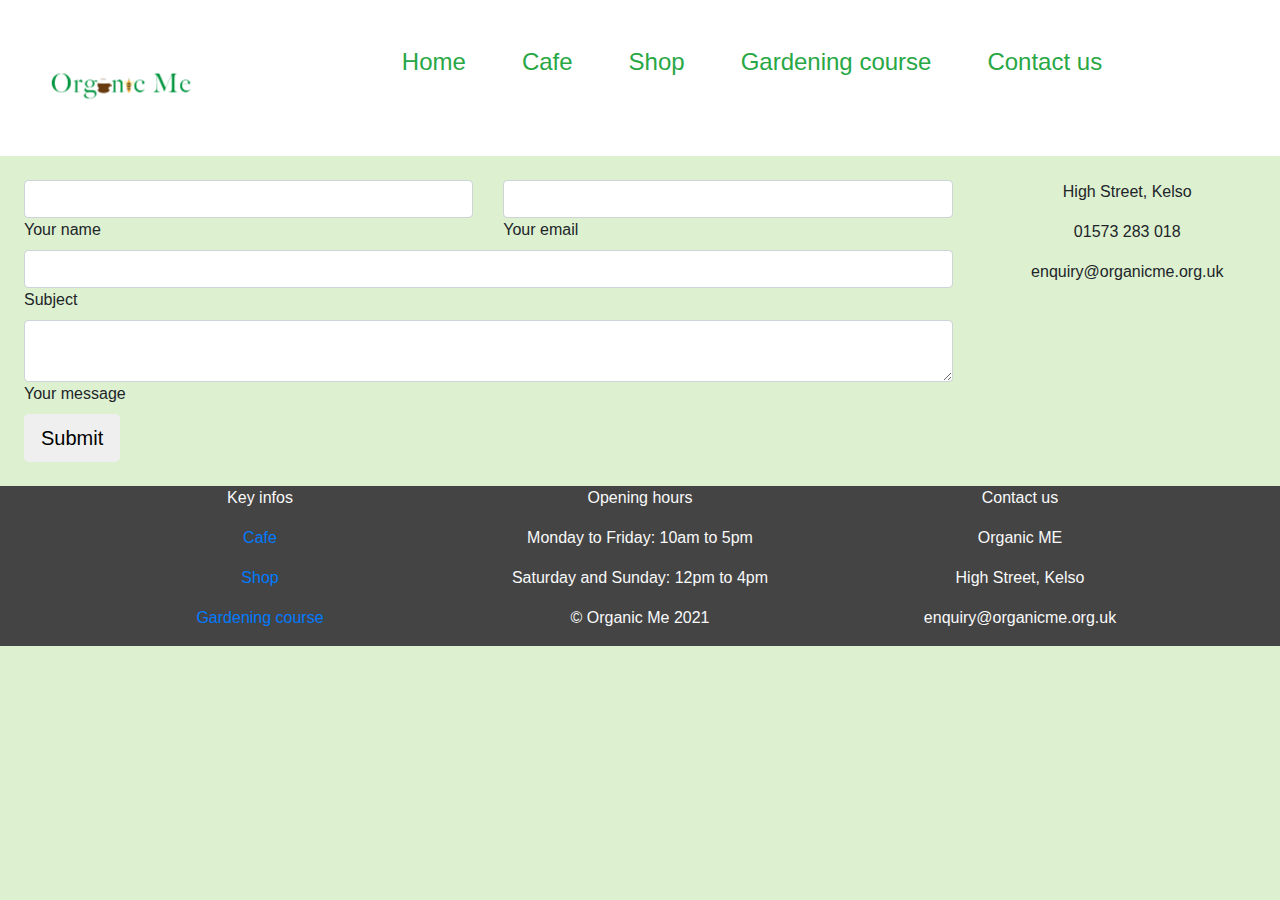
<file: contactus.html>
<!doctype html>
<html lang="en">
  <head>
    <!-- Required meta tags -->
    <meta charset="utf-8">
    <meta name="viewport" content="width=device-width, initial-scale=1, shrink-to-fit=no">

    <!-- Bootstrap CSS -->
    <link rel="stylesheet" href="https://maxcdn.bootstrapcdn.com/bootstrap/4.0.0/css/bootstrap.min.css" integrity="sha384-Gn5384xqQ1aoWXA+058RXPxPg6fy4IWvTNh0E263XmFcJlSAwiGgFAW/dAiS6JXm" crossorigin="anonymous">
    <link rel="stylesheet" type="text/css" href="style.css">
    <link rel="stylesheet" href="https://use.fontawesome.com/releases/v5.7.0/css/all.css" integrity="sha384-lZN37f5QGtY3VHgisS14W3ExzMWZxybE1SJSEsQp9S+oqd12jhcu+A56Ebc1zFSJ" crossorigin="anonymous"> 
    
    <title>Organic Me</title>
  </head>
  
  <body> 
   
     
      <!---Start of Navigation-->
      <div class="container-fluid">
        <nav class="navbar navbar-expand-md navbar-warning bg-white fixed-top ">
          <a class="navbar-brand" href="index.html"> <img class="navbar-logo" alt ="organic me logo" src="logocopy.png"></a>
          
           <button class="navbar-toggler" type="button" data-toggle="collapse" data-target="#myTogglerNav" aria-controls="myTogglerNav" aria-label="Toggle navigation"> 
             <span class="navbar-toggler-icon bg-success btn-success"></span>
           </button>
           <div class="collapse navbar-collapse justify-content-center" id="myTogglerNav" > 
          <div class="navbar-nav ml-5 mt-3 mb-5" >
             
               
                  <a class="nav-item nav-link text-success pr-5" href="index.html">Home</a>
                
                  <a class="nav-item nav-link text-success pr-5" href="cafe.html">Cafe</a> 
                  
                  <a class="nav-item nav-link text-success pr-5" href="shop.html">Shop</a>
                    
                  <a class="nav-item nav-link text-success pr-5" href="course.html">Gardening course</a>
                
                  <a class="nav-item nav-link text-success pr-5 " href="contactus.html">Contact us</a>
             
            
          </div>    
        </div>     
         
      </nav>
      </div>
  <!---End of Navigation-->
  <!--Section: Contact v.2-->
<section class="mt-5 ml-4 mb-4 mr-2">

    <!--Section heading-->
    <h2 class="h1-responsive font-weight-bold text-center my-4">Contact us</h2>
    <!--Section description-->
    <p class="text-center w-responsive mx-auto mb-5">Do you have any questions? Please do not hesitate to contact us directly. 
        </p>

    <div class="row">

        <!--Grid column-->
        <div class="col-md-9 mb-md-0 mb-5">
            <form name="contact" method="POST" data-netlify="true">

                <!--Grid row-->
                <div class="row">

                    <!--Grid column-->
                    <div class="col-md-6">
                        <div class="md-form mb-0">
                            <input type="text" id="name" name="name" class="form-control">
                            <label for="name" class="">Your name</label>
                        </div>
                    </div>
                    <!--Grid column-->

                    <!--Grid column-->
                    <div class="col-md-6">
                        <div class="md-form mb-0">
                            <input type="text" id="email" name="email" class="form-control">
                            <label for="email" class="">Your email</label>
                        </div>
                    </div>
                    <!--Grid column-->

                </div>
                <!--Grid row-->

                <!--Grid row-->
                <div class="row">
                    <div class="col-md-12">
                        <div class="md-form mb-0">
                            <input type="text" id="subject" name="subject" class="form-control">
                            <label for="subject" class="">Subject</label>
                        </div>
                    </div>
                </div>
                <!--Grid row-->

                <!--Grid row-->
                <div class="row">

                    <!--Grid column-->
                    <div class="col-md-12">

                        <div class="md-form">
                            <textarea id="message" name="message" rows="2" class="form-control md-textarea"></textarea>
                            <label for="message">Your message</label>
                        </div>

                    </div>
                </div>
                <!--Grid row-->

           

            <div class="text-center text-md-left">
                <button class="btn btn-lg contact-submit" type="submit">Submit</button>
            </div>
            <div class="status"></div>
         </form>
        </div>
        <!--Grid column-->

        <!--Grid column-->
        <div class="col-md-3 text-center">
            <ul class="list-unstyled mb-0">
                <li><i class="fas fa-map-marker-alt fa-2x"></i>
                    <p>High Street, Kelso</p>
                </li>

                <li><i class="fas fa-phone mt-4 fa-2x"></i>
                    <p> 01573 283 018 </p>
                </li>

                <li><i class="fas fa-envelope mt-4 fa-2x"></i>
                    <p>enquiry@organicme.org.uk</p>
                </li>
            </ul>
        </div>
        <!--Grid column-->

    </div>

</section>
<!--Section: Contact v.2-->

 <!--Start of footer -->
<footer>
  <div class="container">
  <div class="row text-center">
    <div class="col-md-4">
      <p class="text-light">Key infos</p>
      <p class="text-light"> <a href="cafe.html">Cafe</a></p>
      <p class="text-light"> <a href="shop.html">Shop</a></p>
      <p class="text-light"> <a href="course.html">Gardening course</a></p>
    </div>
    <div class="col-md-4 smed">
      <p class="text-light">Opening hours</p>
      <p class="text-light">Monday to Friday: 10am to 5pm</p>
      <p class="text-light">Saturday and Sunday: 12pm to 4pm</p>
      <i class="fab fa-facebook-square"></i>
      <p class="text-light copy"> &copy; Organic Me 2021</p>
    </div>
    <div class="col-md-4">
      <p class="text-light">Contact us</p>
       <p class="text-light"> Organic ME</p> 
       <p class="text-light"> High Street, Kelso</p>
       <p class="text-light"> enquiry@organicme.org.uk<p>
      </p> 
    </div>
  </div>
</div>

</footer>
<!--End of footer-->


    <script src="https://code.jquery.com/jquery-3.2.1.slim.min.js" integrity="sha384-KJ3o2DKtIkvYIK3UENzmM7KCkRr/rE9/Qpg6aAZGJwFDMVNA/GpGFF93hXpG5KkN" crossorigin="anonymous"></script>
    <script src="https://cdnjs.cloudflare.com/ajax/libs/popper.js/1.12.9/umd/popper.min.js" integrity="sha384-ApNbgh9B+Y1QKtv3Rn7W3mgPxhU9K/ScQsAP7hUibX39j7fakFPskvXusvfa0b4Q" crossorigin="anonymous"></script>
    <script src="https://maxcdn.bootstrapcdn.com/bootstrap/4.0.0/js/bootstrap.min.js" integrity="sha384-JZR6Spejh4U02d8jOt6vLEHfe/JQGiRRSQQxSfFWpi1MquVdAyjUar5+76PVCmYl" crossorigin="anonymous"></script>
    
  </body>

</html>
</file>
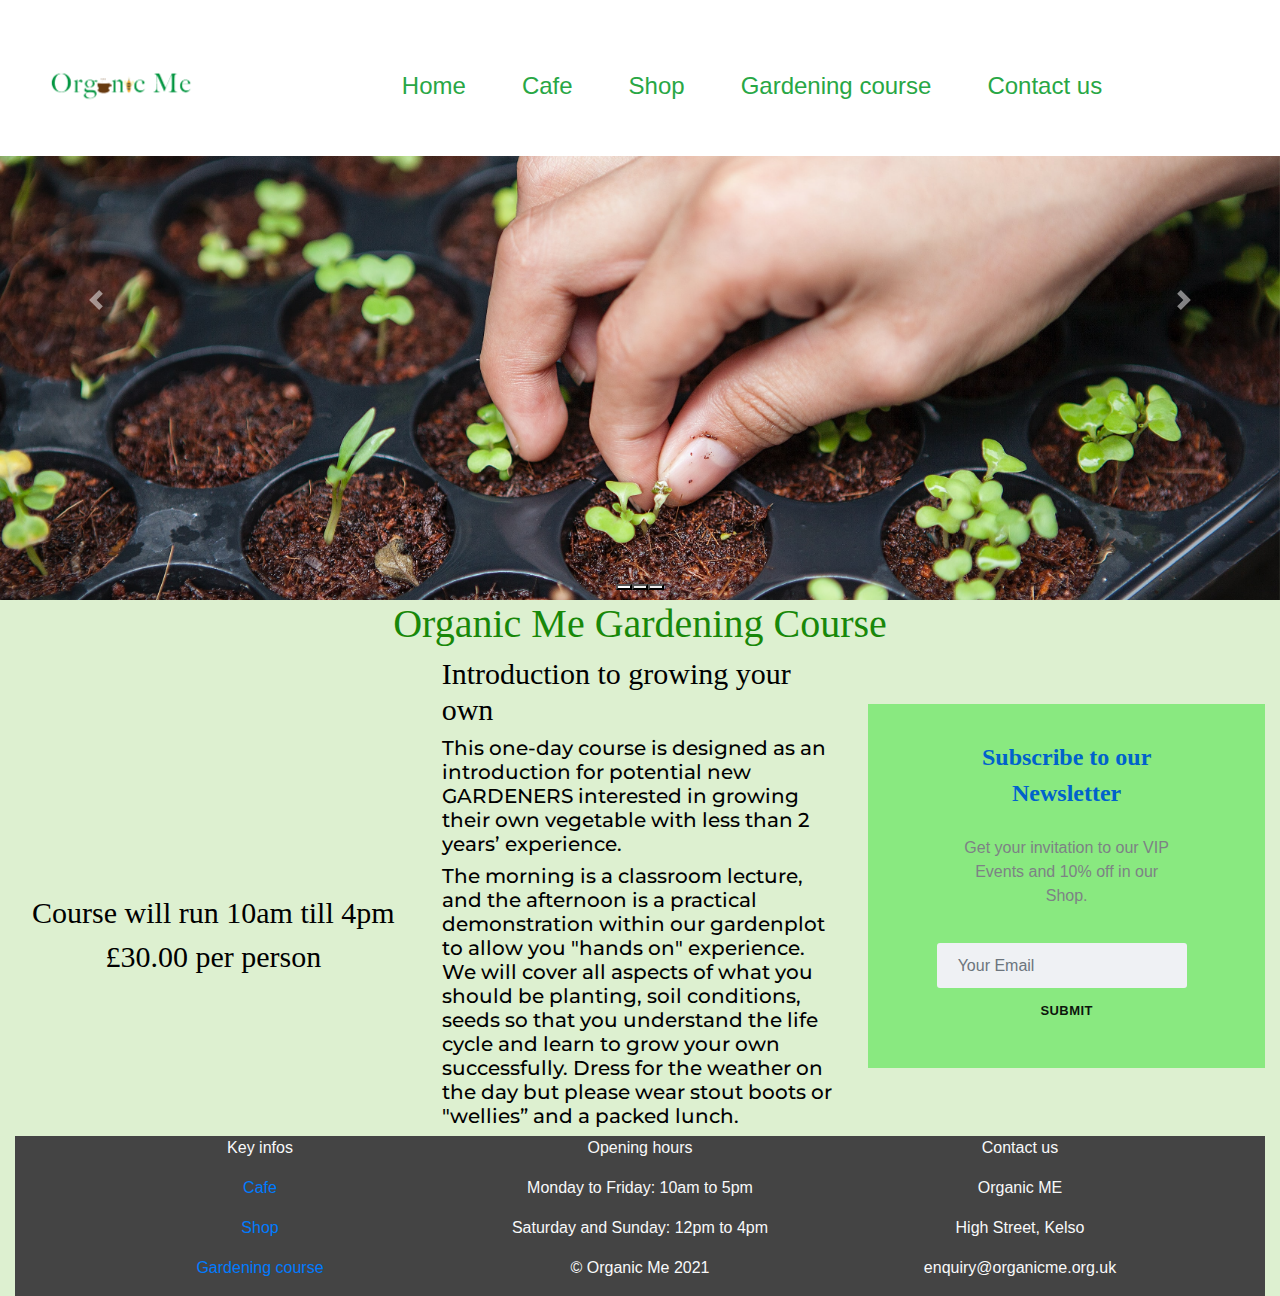
<file: course.html>
<!doctype html>
<html lang="en">
  <head>
    <!-- Required meta tags -->
    <meta charset="utf-8">
    <meta name="viewport" content="width=device-width, initial-scale=1, shrink-to-fit=no">

    <!-- Bootstrap CSS -->
    <link rel="stylesheet" href="https://maxcdn.bootstrapcdn.com/bootstrap/4.0.0/css/bootstrap.min.css" integrity="sha384-Gn5384xqQ1aoWXA+058RXPxPg6fy4IWvTNh0E263XmFcJlSAwiGgFAW/dAiS6JXm" crossorigin="anonymous">
    <link rel="stylesheet" type="text/css" href="style.css">
    <link rel="stylesheet" href="https://use.fontawesome.com/releases/v5.7.0/css/all.css" integrity="sha384-lZN37f5QGtY3VHgisS14W3ExzMWZxybE1SJSEsQp9S+oqd12jhcu+A56Ebc1zFSJ" crossorigin="anonymous"> 
      
    <title>Organic Me</title>
  </head>
  
  <body> 
    
      <!---Start of Navigation-->
      <div class="container-fluid">
        <nav class="navbar navbar-expand-md navbar-warning bg-white fixed-top ">
          <a class="navbar-brand" href="index.html"> <img class="navbar-logo" alt ="organic me logo" src="logocopy.png"></a>
          
           <button class="navbar-toggler" type="button" data-toggle="collapse" data-target="#myTogglerNav" aria-controls="myTogglerNav" aria-label="Toggle navigation"> 
             <span class="navbar-toggler-icon bg-success btn-success"></span>
           </button>
           <div class="collapse navbar-collapse justify-content-center" id="myTogglerNav" > 
          <div class="navbar-nav ml-5 mt-3 " >
             
               
                  <a class="nav-item nav-link text-success pr-5" href="index.html">Home</a>
                
                  <a class="nav-item nav-link text-success pr-5" href="cafe.html">Cafe</a> 
                  
                  <a class="nav-item nav-link text-success pr-5" href="shop.html">Shop</a>
                    
                  <a class="nav-item nav-link text-success pr-5" href="course.html">Gardening course</a>
                
                  <a class="nav-item nav-link text-success pr-5 " href="contactus.html">Contact us</a>
             
            
          </div>    
        </div>     
         
      </nav>
      </div>
  <!---End of Navigation-->

  <!---Start of Carousel-->
  <div id="carouselExampleIndicators" class="carousel slide" data-bs-ride="carousel">
    <div class="carousel-indicators">
    <button type="button" data-bs-target="#carouselExampleIndicators" data-bs-slide-to="0" class="active" aria-current="true" aria-label="Slide 1"></button>
    <button type="button" data-bs-target="#carouselExampleIndicators" data-bs-slide-to="1" aria-label="Slide 2"></button>
    <button type="button" data-bs-target="#carouselExampleIndicators" data-bs-slide-to="2" aria-label="Slide 3"></button>
    </div>
    <div class="carousel-inner">
    <div class="carousel-item active">
    <img src="../images/image10.jpg" class="d-block w-100" alt="course">
    </div>
    <div class="carousel-item">
    <img src="../images/Tomato.jpg" class="d-block w-100" alt="Our fresh vegetables">
    </div>
    <div class="carousel-item">
    <img src="../images/Strawberries.jpg" class="d-block w-100" alt="Our fresh vegetables">
    </div>
    </div>
    <a class="carousel-control-prev" href="#carouselExampleIndicators" role="button" data-slide="prev">
      <span class="carousel-control-prev-icon" aria-hidden="true"></span>
      <span class="sr-only">Previous</span>
      </a>
      <a class="carousel-control-next" href="#carouselExampleIndicators" role="button" data-slide="next">
      <span class="carousel-control-next-icon" aria-hidden="true"></span>
      <span class="sr-only">Next</span>
      </a>
    </div>
  
  <!---End of Carousel-->
  <!--Start of colum section-->
  <div class="container-fluid">
	<div class="row">
		<div class="col-md-12">
            <h1>Organic Me Gardening Course </h1>    
			<div class="row text-center">
				<div class="col-md-4">
          <!-- 21:9 aspect ratio -->
          <div class="embed-responsive embed-responsive-16by9 mt-3">
            <iframe width="560" height="315" src="https://www.youtube.com/embed/zGn3G3dGrZs" title="YouTube video player" frameborder="0" allow="accelerometer; autoplay; clipboard-write; encrypted-media; gyroscope; picture-in-picture" allowfullscreen></iframe>
</div>
          <!--21:9 aspect  ratio-->
          <h2 class="text-center">Course will run 10am till 4pm</h2>
          <h2 class="text-center"> £30.00 per person </h2>   
				</div>
				<div class="col-md-4">
                <h2>Introduction to growing your own</h2>
                <h3>This one-day course is designed as an introduction for potential new GARDENERS interested in growing their own vegetable with less than 2 years’ experience.
                </h3>
                <h3>The morning is a classroom lecture, and the afternoon is a practical demonstration within our gardenplot to allow you "hands on" experience.
                    We will cover all aspects of what you should be planting, soil conditions, seeds so that you understand the life cycle and learn to grow your own successfully.
                    Dress for the weather on the day but please wear stout boots or "wellies” and a packed lunch. 
                    </h3>
                
                       
				</div>
				<div class="col-md-4 mb-5">
                    <div class="newsletter-subscribe mt-5 container">
                        <div class="container">
                            <div class="intro">
                                <h2 class="text-center newsletter">Subscribe to our Newsletter</h2>
                                <p class="text-center"> Get your invitation to our VIP Events and 10% off in our Shop. </p>
                                  
                            </div>
                            <form class="form-inline" method="post" data-netlify="true">
                                <div class="form-group"><input class="form-control" type="email" name="email" placeholder="Your Email"></div>
                                <div class="form-group"><button class="btn btn-lg contact-submit" type="submit">Submit</button>
                            </form>
                        </div>
                    </div>
				</div>
			</div>
		</div>
	</div>
</div>
  <!--End of column section-->
 <!--Start of footer -->
<footer>
  <div class="container">
  <div class="row text-center">
    <div class="col-md-4">
      <p class="text-light">Key infos</p>
      <p class="text-light"> <a href="index.html">Cafe</a></p>
      <p class="text-light"> <a href="shop.html">Shop</a></p>
      <p class="text-light"> <a href="course.html">Gardening course</a></p>
    </div>
    <div class="col-md-4 smed">
      <p class="text-light">Opening hours</p>
      <p class="text-light">Monday to Friday: 10am to 5pm</p>
      <p class="text-light">Saturday and Sunday: 12pm to 4pm</p>
      <i class="fab fa-facebook-square"></i>
      <p class="text-light copy"> &copy; Organic Me 2021</p>
    </div>
    <div class="col-md-4">
      <p class="text-light">Contact us</p>
       <p class="text-light"> Organic ME</p> 
       <p class="text-light"> High Street, Kelso</p>
       <p class="text-light"> enquiry@organicme.org.uk<p>
      </p> 
    </div>
  </div>
</div>

</footer>
<!--End of footer-->


    <script src="https://code.jquery.com/jquery-3.2.1.slim.min.js" integrity="sha384-KJ3o2DKtIkvYIK3UENzmM7KCkRr/rE9/Qpg6aAZGJwFDMVNA/GpGFF93hXpG5KkN" crossorigin="anonymous"></script>
    <script src="https://cdnjs.cloudflare.com/ajax/libs/popper.js/1.12.9/umd/popper.min.js" integrity="sha384-ApNbgh9B+Y1QKtv3Rn7W3mgPxhU9K/ScQsAP7hUibX39j7fakFPskvXusvfa0b4Q" crossorigin="anonymous"></script>
    <script src="https://maxcdn.bootstrapcdn.com/bootstrap/4.0.0/js/bootstrap.min.js" integrity="sha384-JZR6Spejh4U02d8jOt6vLEHfe/JQGiRRSQQxSfFWpi1MquVdAyjUar5+76PVCmYl" crossorigin="anonymous"></script>
    
  </body>

</html>
</file>
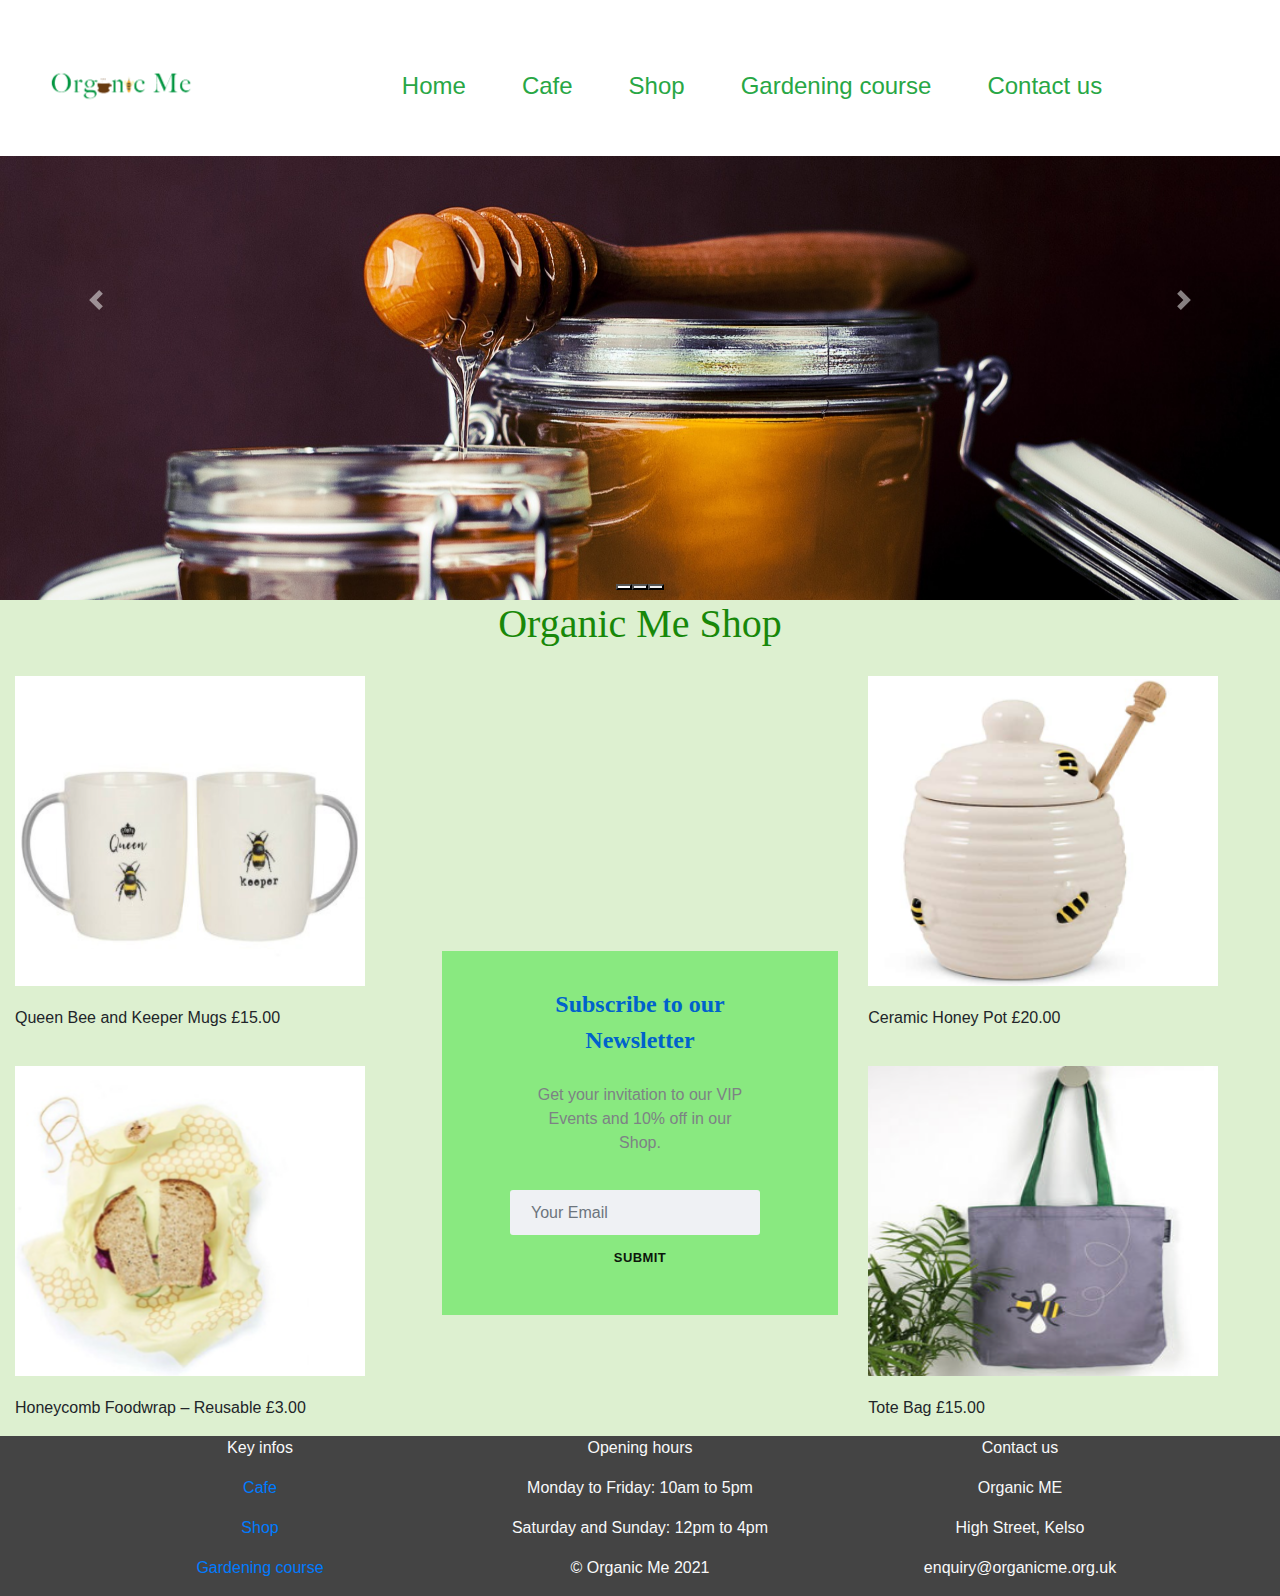
<file: shop.html>
<!doctype html>
<html lang="en">
  <head>
    <!-- Required meta tags -->
    <meta charset="utf-8">
    <meta name="viewport" content="width=device-width, initial-scale=1, shrink-to-fit=no">

    <!-- Bootstrap CSS -->
    <link rel="stylesheet" href="https://maxcdn.bootstrapcdn.com/bootstrap/4.0.0/css/bootstrap.min.css" integrity="sha384-Gn5384xqQ1aoWXA+058RXPxPg6fy4IWvTNh0E263XmFcJlSAwiGgFAW/dAiS6JXm" crossorigin="anonymous">
    <link rel="stylesheet" type="text/css" href="style.css">
    <link rel="stylesheet" href="https://use.fontawesome.com/releases/v5.7.0/css/all.css" integrity="sha384-lZN37f5QGtY3VHgisS14W3ExzMWZxybE1SJSEsQp9S+oqd12jhcu+A56Ebc1zFSJ" crossorigin="anonymous"> 
     
    <title>Organic Me</title>
  </head>
  
  <body> 
    
      <!---Start of Navigation-->
      <div class="container-fluid">
        <nav class="navbar navbar-expand-md navbar-warning bg-white fixed-top ">
          <a class="navbar-brand" href="index.html"> <img class="navbar-logo" alt ="organic me logo" src="logocopy.png"></a>
          
           <button class="navbar-toggler" type="button" data-toggle="collapse" data-target="#myTogglerNav" aria-controls="myTogglerNav" aria-label="Toggle navigation"> 
             <span class="navbar-toggler-icon bg-success btn-success"></span>
           </button>
           <div class="collapse navbar-collapse justify-content-center" id="myTogglerNav" > 
          <div class="navbar-nav ml-5 mt-3 " >
             
               
                  <a class="nav-item nav-link text-success pr-5" href="index.html">Home</a>
                
                  <a class="nav-item nav-link text-success pr-5" href="cafe.html">Cafe</a> 
                  
                  <a class="nav-item nav-link text-success pr-5" href="shop.html">Shop</a>
                    
                  <a class="nav-item nav-link text-success pr-5" href="course.html">Gardening course</a>
                
                  <a class="nav-item nav-link text-success pr-5 " href="contactus.html">Contact us</a>
             
            
          </div>    
        </div>     
         
      </nav>
      </div>
  <!---End of Navigation-->

  <!---Start of Carousel-->
  <div id="carouselExampleIndicators" class="carousel slide" data-bs-ride="carousel">
    <div class="carousel-indicators">
    <button type="button" data-bs-target="#carouselExampleIndicators" data-bs-slide-to="0" class="active" aria-current="true" aria-label="Slide 1"></button>
    <button type="button" data-bs-target="#carouselExampleIndicators" data-bs-slide-to="1" aria-label="Slide 2"></button>
    <button type="button" data-bs-target="#carouselExampleIndicators" data-bs-slide-to="2" aria-label="Slide 3"></button>
    </div>
    <div class="carousel-inner">
    <div class="carousel-item active">
    <img src="../images/honey-g8f0eadf2e_1920.jpg" class="d-block w-100" alt="Our Honey">
    </div>
    <div class="carousel-item">
    <img src="../images/soap-gd29bae44d_1920.jpg" class="d-block w-100" alt="Our handmade soap">
    </div>
    <div class="carousel-item">
    <img src="../images/cup-gc2a4a7264_1920.jpg" class="d-block w-100" alt="handmade cup">
    </div>
    </div>
    <a class="carousel-control-prev" href="#carouselExampleIndicators" role="button" data-slide="prev">
      <span class="carousel-control-prev-icon" aria-hidden="true"></span>
      <span class="sr-only">Previous</span>
      </a>
      <a class="carousel-control-next" href="#carouselExampleIndicators" role="button" data-slide="next">
      <span class="carousel-control-next-icon" aria-hidden="true"></span>
      <span class="sr-only">Next</span>
      </a>
    </div>
  
  <!---End of Carousel-->
  <!--Start column section-->
  <div class="container-fluid">
	<div class="row">
		<div class="col-md-12">
            <h1>Organic Me Shop</h1>
			<div class="row">
				<div class="col-md-4">
                    <img src="../images/queenbeemugs.png" alt="Queen Bee and Keeper Mugs £15.00" width="350" height="350" >  
                    <p>Queen Bee and Keeper Mugs £15.00</p> 
                    <img src="../images/honeycombfoodwrap.png" alt="Honeycomb Foodwrap – Reusable £3.00" width="350" height="350" >  
                    <p>Honeycomb Foodwrap – Reusable £3.00</p> 
                    
                    
				</div>
					<div class="col-md-4">
           <!-- 21:9 aspect ratio -->
           <div class="embed-responsive embed-responsive-16by9 mt-4">
             <iframe width="560" height="315" src="https://www.youtube.com/embed/4e8dTYBV8dk" title="YouTube video player" frameborder="0" allow="accelerometer; autoplay; clipboard-write; encrypted-media; gyroscope; picture-in-picture" allowfullscreen></iframe>
  </div>
            <!--21:9 aspect  ratio-->
            <div class="newsletter-subscribe mt-5 container">
              <div class="container">
                  <div class="intro">
                      <h2 class="text-center newsletter">Subscribe to our Newsletter</h2>
                      <p class="text-center"> Get your invitation to our VIP Events and 10% off in our Shop. </p>
                        
                  </div>
                  <form class="form-inline" method="post" data-netlify="true">
                  <div class="form-group"><input class="form-control" type="email" name="email" placeholder="Your Email"></div>
                  <div class="form-group"><button class="btn btn-lg contact-submit" type="submit">Submit</button>
		  </form>      
            </div>
          </div>
       	</div>
				
				</div>
				<div class="col-md-4">
                    <img src="../images/ceramichoneypot.png" alt="Ceramic Honey Pot £20.00" width="350" height="350" >  
                    <p>Ceramic Honey Pot £20.00</p> 
                    <img src="../images/totebag.png" alt="Tote Bag £15.00" width="350" height="350">  
                    <p>Tote Bag £15.00</p>              
                   
                    
                    
				</div>
			</div>
		</div>
	</div>
</div>
  <!--End of columns section-->
 <!--Start of footer -->
<footer>
  <div class="container">
  <div class="row text-center">
    <div class="col-md-4">
      <p class="text-light">Key infos</p>
      <p class="text-light"> <a href="cafe.html">Cafe</a></p>
      <p class="text-light"> <a href="shop.html">Shop</a></p>
      <p class="text-light"> <a href="course.html">Gardening course</a></p>
    </div>
    <div class="col-md-4 smed">
      <p class="text-light">Opening hours</p>
      <p class="text-light">Monday to Friday: 10am to 5pm</p>
      <p class="text-light">Saturday and Sunday: 12pm to 4pm</p>
      <i class="fab fa-facebook-square"></i>
      <p class="text-light copy"> &copy; Organic Me 2021</p>
    </div>
    <div class="col-md-4">
      <p class="text-light">Contact us</p>
       <p class="text-light"> Organic ME</p> 
       <p class="text-light"> High Street, Kelso</p>
       <p class="text-light"> enquiry@organicme.org.uk<p>
      </p> 
    </div>
  </div>
</div>

</footer>
<!--End of footer-->


    <script src="https://code.jquery.com/jquery-3.2.1.slim.min.js" integrity="sha384-KJ3o2DKtIkvYIK3UENzmM7KCkRr/rE9/Qpg6aAZGJwFDMVNA/GpGFF93hXpG5KkN" crossorigin="anonymous"></script>
    <script src="https://cdnjs.cloudflare.com/ajax/libs/popper.js/1.12.9/umd/popper.min.js" integrity="sha384-ApNbgh9B+Y1QKtv3Rn7W3mgPxhU9K/ScQsAP7hUibX39j7fakFPskvXusvfa0b4Q" crossorigin="anonymous"></script>
    <script src="https://maxcdn.bootstrapcdn.com/bootstrap/4.0.0/js/bootstrap.min.js" integrity="sha384-JZR6Spejh4U02d8jOt6vLEHfe/JQGiRRSQQxSfFWpi1MquVdAyjUar5+76PVCmYl" crossorigin="anonymous"></script>
    
  </body>

</html>
</file>
<file: style.css>
@import url('https://fonts.googleapis.com/css2?family=Montserrat:wght@200&family=Style+Script&display=swap');

    body { 
    background-color: #ddf0d0 !important;
}
    h1{
        font-family:  Segoe UI;
        font-size: 40px;
        color: rgb(24, 136, 9);
        text-align: center;
    
    }
    h2 {font-family: Segoe UI;
        font-size: 30px;
        color: black;
        text-align: left;
}
    h3 {font-family: montserrat;
        font-size: 20px;
        color: black;
        text-align:left;
       }
    .navbar-logo{ 
        max-width: 200px; 

    } 
    .navbar{
        font-size: 1.5rem;
    }


    .carousel-item{
        max-height: 600px;

    }
    .col-md-4{
        border-radius: 50%;
    }
    img{

        max-width: 100%;
        padding-top: 20px;
        padding-bottom: 20px;
        
        }
    .newsletter-subscribe {
            color: #313437;
            background-color: rgb(137, 233, 128);
            padding: 35px 74px
        }
        
    .newsletter-subscribe p {
            color: #7d8285;
            line-height: 1.5
        }
    .newsletter-subscribe h2 {
            font-size: 24px;
            font-weight: bold;
            margin-bottom: 25px;
            line-height: 1.5;
            padding-top: 0;
            margin-top: 0;
            color: inherit
        }
    .newsletter-subscribe .intro {
            font-size: 16px;
            max-width: 500px;
            margin: 0 auto 25px
        }
        
    .newsletter-subscribe .intro p {
            margin-bottom: 35px
        }
        
    .newsletter-subscribe form {
            justify-content: center
        }
    .newsletter-subscribe form .form-control {
            background: #eff1f4;
            border: none;
            border-radius: 3px;
            box-shadow: none;
            outline: none;
            color: inherit;
            text-indent: 9px;
            height: 45px;
            margin-right: 10px;
            min-width: 250px
        }
    .newsletter-subscribe form .btn {
            padding: 16px 32px;
            border: none;
            background: none;
            box-shadow: none;
            text-shadow: none;
            opacity: 0.9;
            text-transform: uppercase;
            font-weight: bold;
            font-size: 13px;
            letter-spacing: 0.4px;
            line-height: 1
        }                 
    .newsletter-subscribe form .btn:hover {
            opacity: 1
        }
        
    .newsletter-subscribe form .btn:active {
            transform: translateY(1px)
        }
        
    .newsletter-subscribe form .btn-primary {
            background-color: #055ada !important;
            color: #fff;
            outline: none !important
        }
        
      body {
            background: #eee
        }
        
    .newsletter {
            color: #0062cc !important
        }  
/* Footer */
    footer{
        background-color: #444;
        padding: 30 px;
    } 
    .copy{
        padding-top:300 px;
    }       
    .smed{
        color: #fff;
        font-size: 100 px;
    }
</file>
